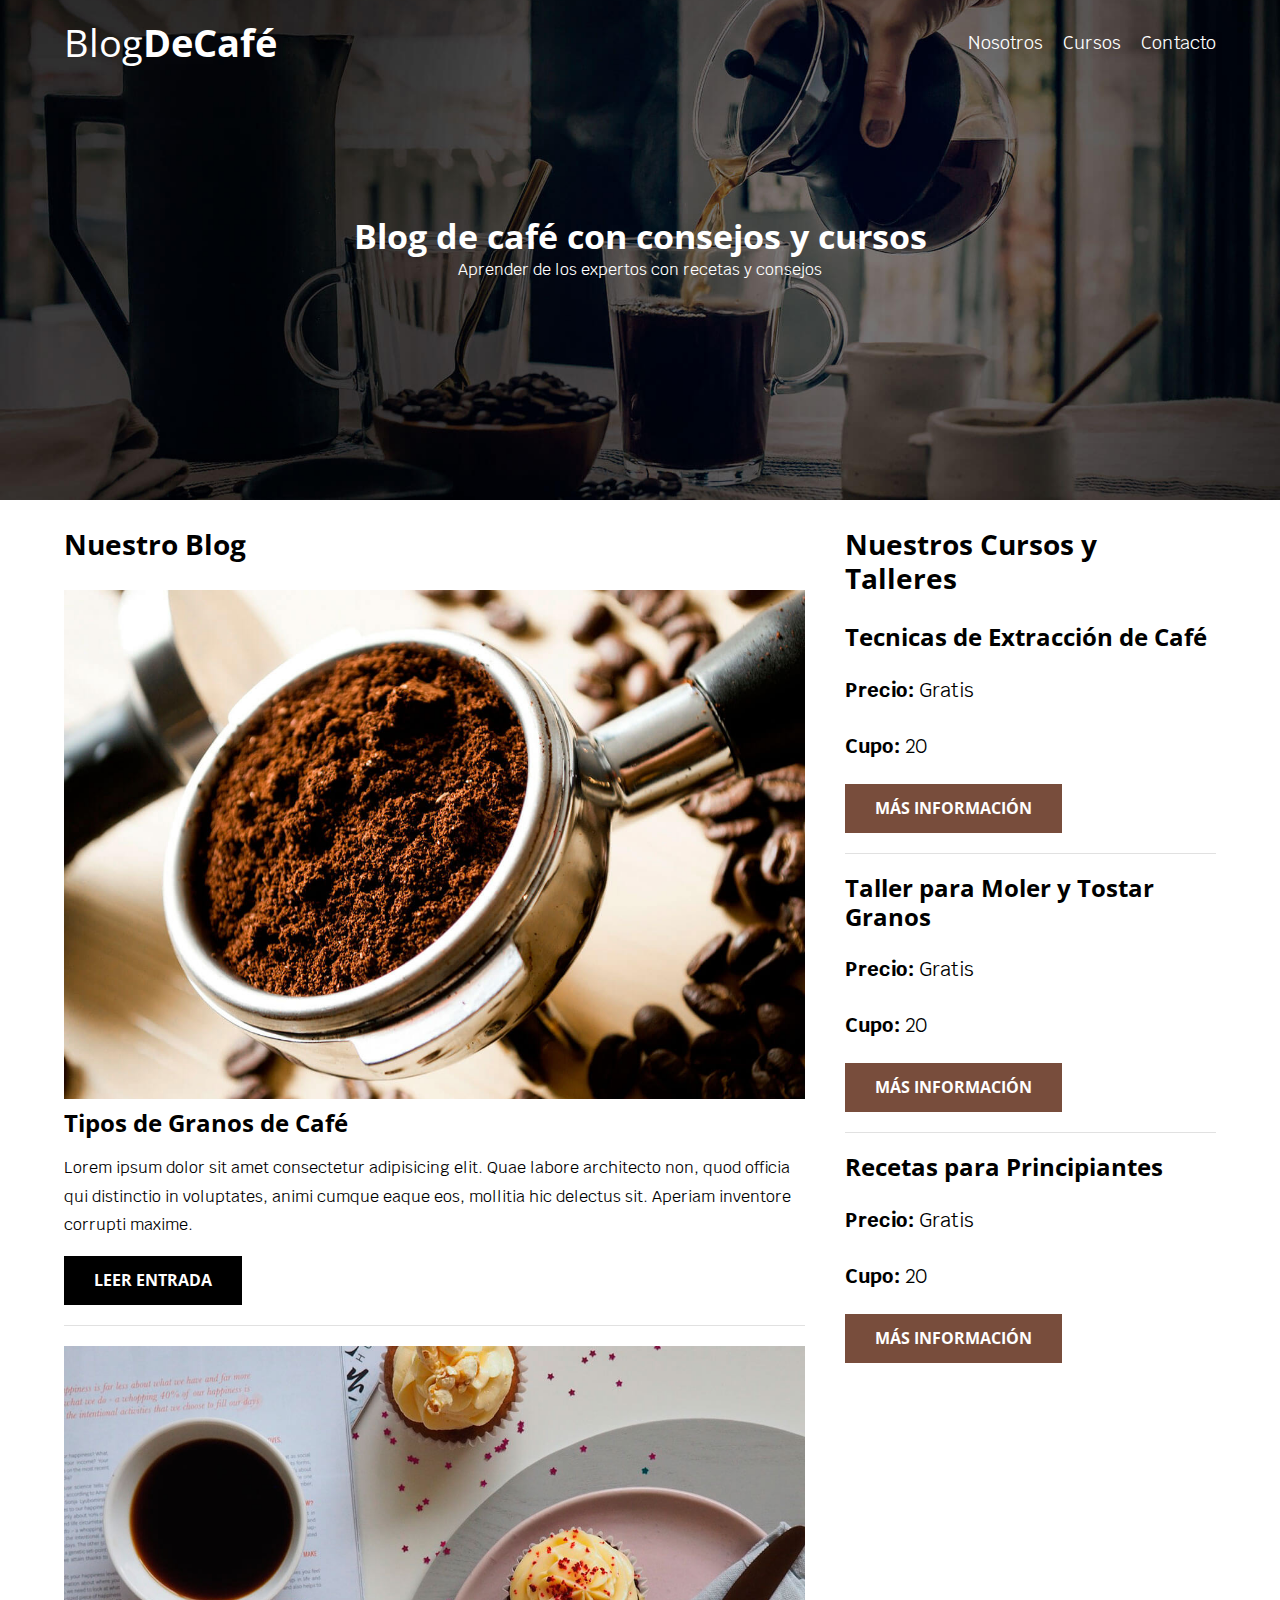
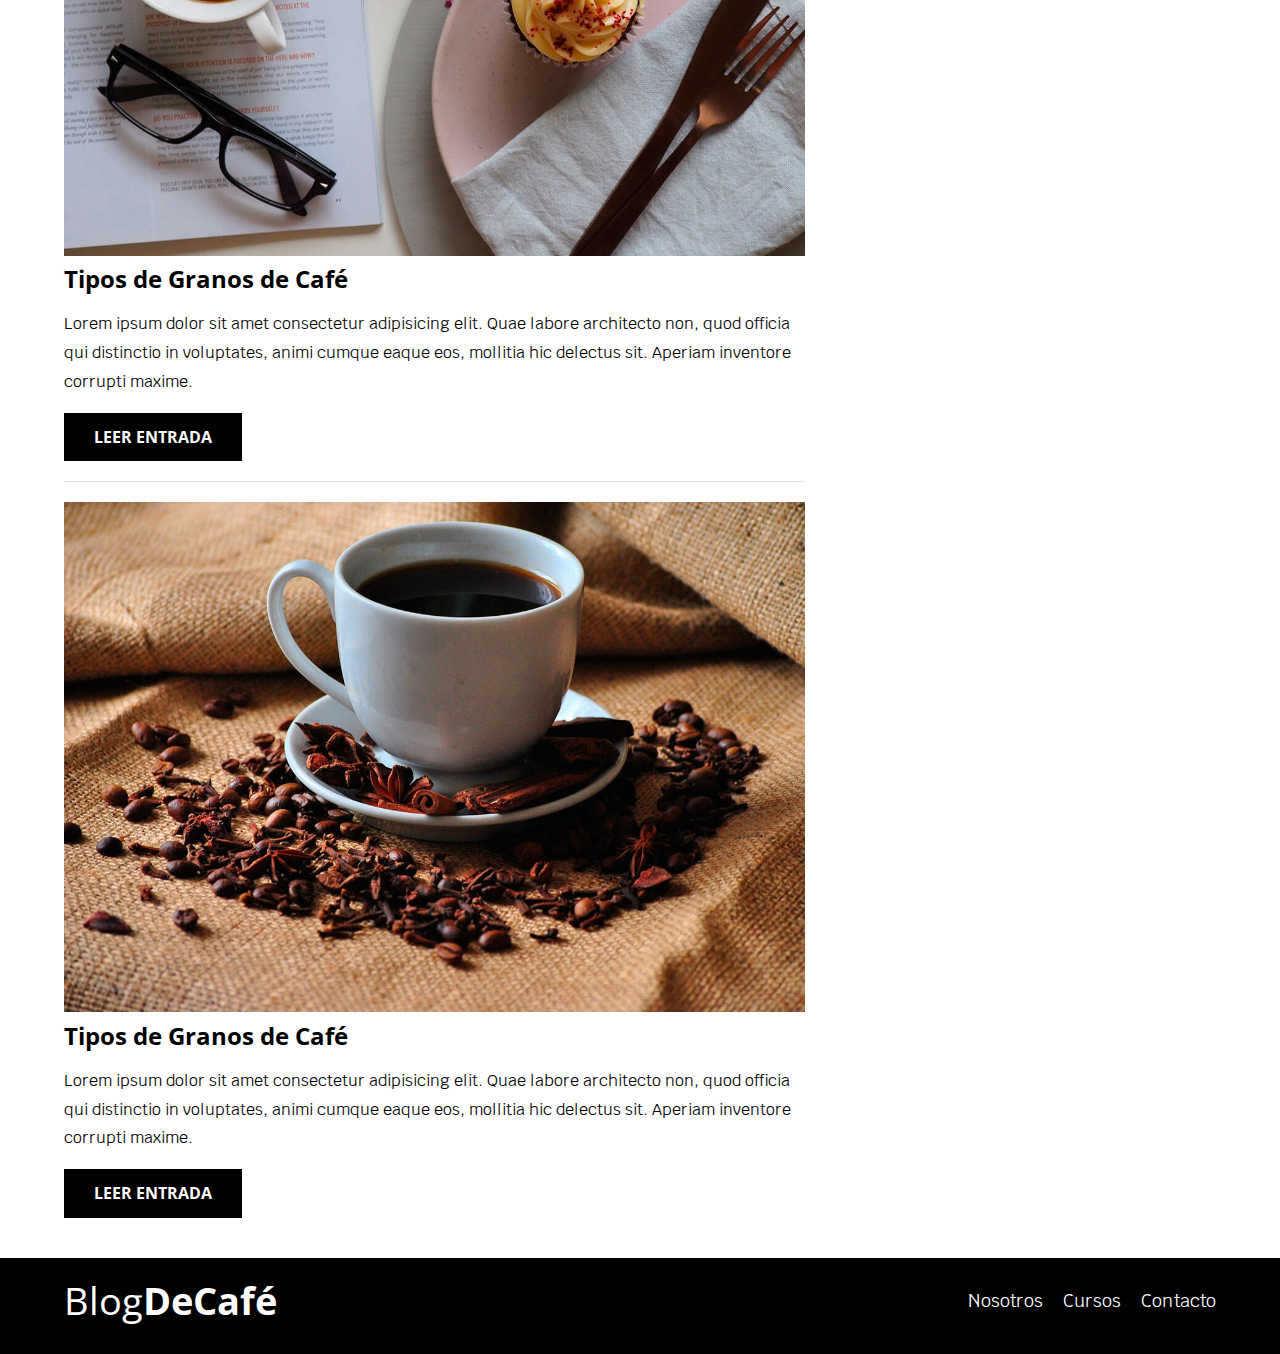
<file: index.html>
<!DOCTYPE html>
<html lang="en">
<head>
    <meta charset="UTF-8">
    <meta http-equiv="X-UA-Compatible" content="IE=edge">
    <meta name="viewport" content="width=device-width, initial-scale=1.0">
    <title>Blog de Café</title>

    <!--Prefetch-->
    <link rel="prefetch" href="nosotros.html" as="document">

    <link rel="preload" href="public/css/normalize.css" as="style">
    <link rel="stylesheet" href="public/css/normalize.css">

    <link rel="preconnect" href="https://fonts.googleapis.com/css2?family=Open+Sans:wght@400;700&display=swap"
    crossorigin="crossorigin" as="font"> 
    <link href="https://fonts.googleapis.com/css2?family=Open+Sans:wght@400;700&display=swap" rel="stylesheet">

    <link rel="preload" href="https://fonts.googleapis.com/css2?family=Krub:wght@400;700&display=swap"
    crossorigin="crossorigin" as="font"> 
    <link href="https://fonts.googleapis.com/css2?family=Krub:wght@400;700&display=swap" rel="stylesheet"> 

    <link rel="preload" href="public/css/estilos.css" as="style">
    <link rel="stylesheet" href="public/css/estilos.css">

    <!-- Global site tag (gtag.js) - Google Analytics -->
<script async src="https://www.googletagmanager.com/gtag/js?id=UA-188157507-4"></script>
<script>
  window.dataLayer = window.dataLayer || [];
  function gtag(){dataLayer.push(arguments);}
  gtag('js', new Date());

  gtag('config', 'UA-188157507-4');
</script>


</head>
<body>
    
    <header class="header">

        <div class="contenedor">
            <div class="barra">
                <a class="logo" href="index.html">
                    <h1 class="logo__nombre no-margin centrar-texto">Blog<spam class="logo__bold">DeCafé</spam></h1>
                </a>
            
                <nav class="navegacion">
                    <a href="nosotros.html" class="navegacion__enlace">Nosotros</a>
                    <a href="cursos.html" class="navegacion__enlace">Cursos</a>
                    <a href="contacto.html" class="navegacion__enlace">Contacto</a>
                </nav>
            </div>
        </div>

        <div class="header__texto contenedor">
            <h2 class="no-margin">Blog de café con consejos y cursos</h2>
            <p class="no-margin">Aprender de los expertos con recetas y consejos</p>
        </div>

    </header>

    <div class="contenedor contenedor-principal">
        <main class="blog">
            <h3>Nuestro Blog</h3>

            <article class="entrada">
                <div class="entrada__imagen">
                    <img loading="lazy" src="public/img/blog1.jpg" alt="Imagen blog" >
                </div>

                <div class="entrada__contenido">
                    <h4 class="no-margin">Tipos de Granos de Café </h4>
                    <p>
                        Lorem ipsum dolor sit amet consectetur adipisicing elit. 
                        Quae labore architecto non, quod officia qui distinctio 
                        in voluptates, animi cumque eaque eos, mollitia hic delectus 
                        sit. Aperiam inventore corrupti maxime.
                    </p>
                    <a class="boton boton--primario" href="entrada.html">Leer entrada</a>
                </div>

            </article> <!--Termina article-->

            <article class="entrada">
                <div class="entrada__imagen">
                    <img loading="lazy" src="public/img/blog2.jpg" alt="Imagen blog">
                </div>

                <div class="entrada__contenido">
                    <h4 class="no-margin">Tipos de Granos de Café </h4>
                    <p>
                        Lorem ipsum dolor sit amet consectetur adipisicing elit. 
                        Quae labore architecto non, quod officia qui distinctio 
                        in voluptates, animi cumque eaque eos, mollitia hic delectus 
                        sit. Aperiam inventore corrupti maxime.
                    </p>
                    <a class="boton boton--primario" href="entrada.html">Leer entrada</a>
                </div>

            </article> <!--Termina article-->            

            <article class="entrada">
                <div class="entrada__imagen">
                    <img loading="lazy" src="public/img/blog3.jpg" alt="Imagen blog">
                </div>

                <div class="entrada__contenido">
                    <h4 class="no-margin">Tipos de Granos de Café </h4>
                    <p>
                        Lorem ipsum dolor sit amet consectetur adipisicing elit. 
                        Quae labore architecto non, quod officia qui distinctio 
                        in voluptates, animi cumque eaque eos, mollitia hic delectus 
                        sit. Aperiam inventore corrupti maxime.
                    </p>
                    <a class="boton boton--primario" href="entrada.html">Leer entrada</a>
                </div>

            </article> <!--Termina article-->            

        </main>

        <aside class="sidebar">
            <h3>Nuestros Cursos y Talleres</h3>

            <ul class="cursos no-padding">
                <li class="widget-curso">
                    <h4 class="no-margin">Tecnicas de Extracción de Café</h4>
                    <p class="widget-curso__label">Precio:
                        <span class="widget-curso__info">Gratis</span>
                    </p>
                    <p class="widget-curso__label">Cupo:
                        <span class="widget-curso__info">20</span>
                    </p>
                    <a class="boton boton--secundario" href="cursos.html">Más información</a>
                </li>

                <li class="widget-curso">
                    <h4 class="no-margin">Taller para Moler y Tostar Granos</h4>
                    <p class="widget-curso__label">Precio:
                        <span class="widget-curso__info">Gratis</span>
                    </p>
                    <p class="widget-curso__label">Cupo:
                        <span class="widget-curso__info">20</span>
                    </p>
                    <a class="boton boton--secundario" href="cursos.html">Más información</a>
                </li>

                <li class="widget-curso">
                    <h4 class="no-margin">Recetas para Principiantes</h4>
                    <p class="widget-curso__label">Precio:
                        <span class="widget-curso__info">Gratis</span>
                    </p>
                    <p class="widget-curso__label">Cupo:
                        <span class="widget-curso__info">20</span>
                    </p>
                    <a class="boton boton--secundario" href="cursos.html">Más información</a>
                </li>

            </ul>            

        </aside>

    </div>

    <footer class="footer">
        <div class="contenedor">
            <div class="barra">
                <a class="logo" href="index.html">
                    <h1 class="logo__nombre no-margin centrar-texto">Blog<spam class="logo__bold">DeCafé</spam></h1>
                </a>
            
                <nav class="navegacion">
                    <a href="nosotros.html" class="navegacion__enlace">Nosotros</a>
                    <a href="cursos.html" class="navegacion__enlace">Cursos</a>
                    <a href="contacto.html" class="navegacion__enlace">Contacto</a>
                </nav>
            </div>
        </div>


    </footer>

</body>
</html>
</file>
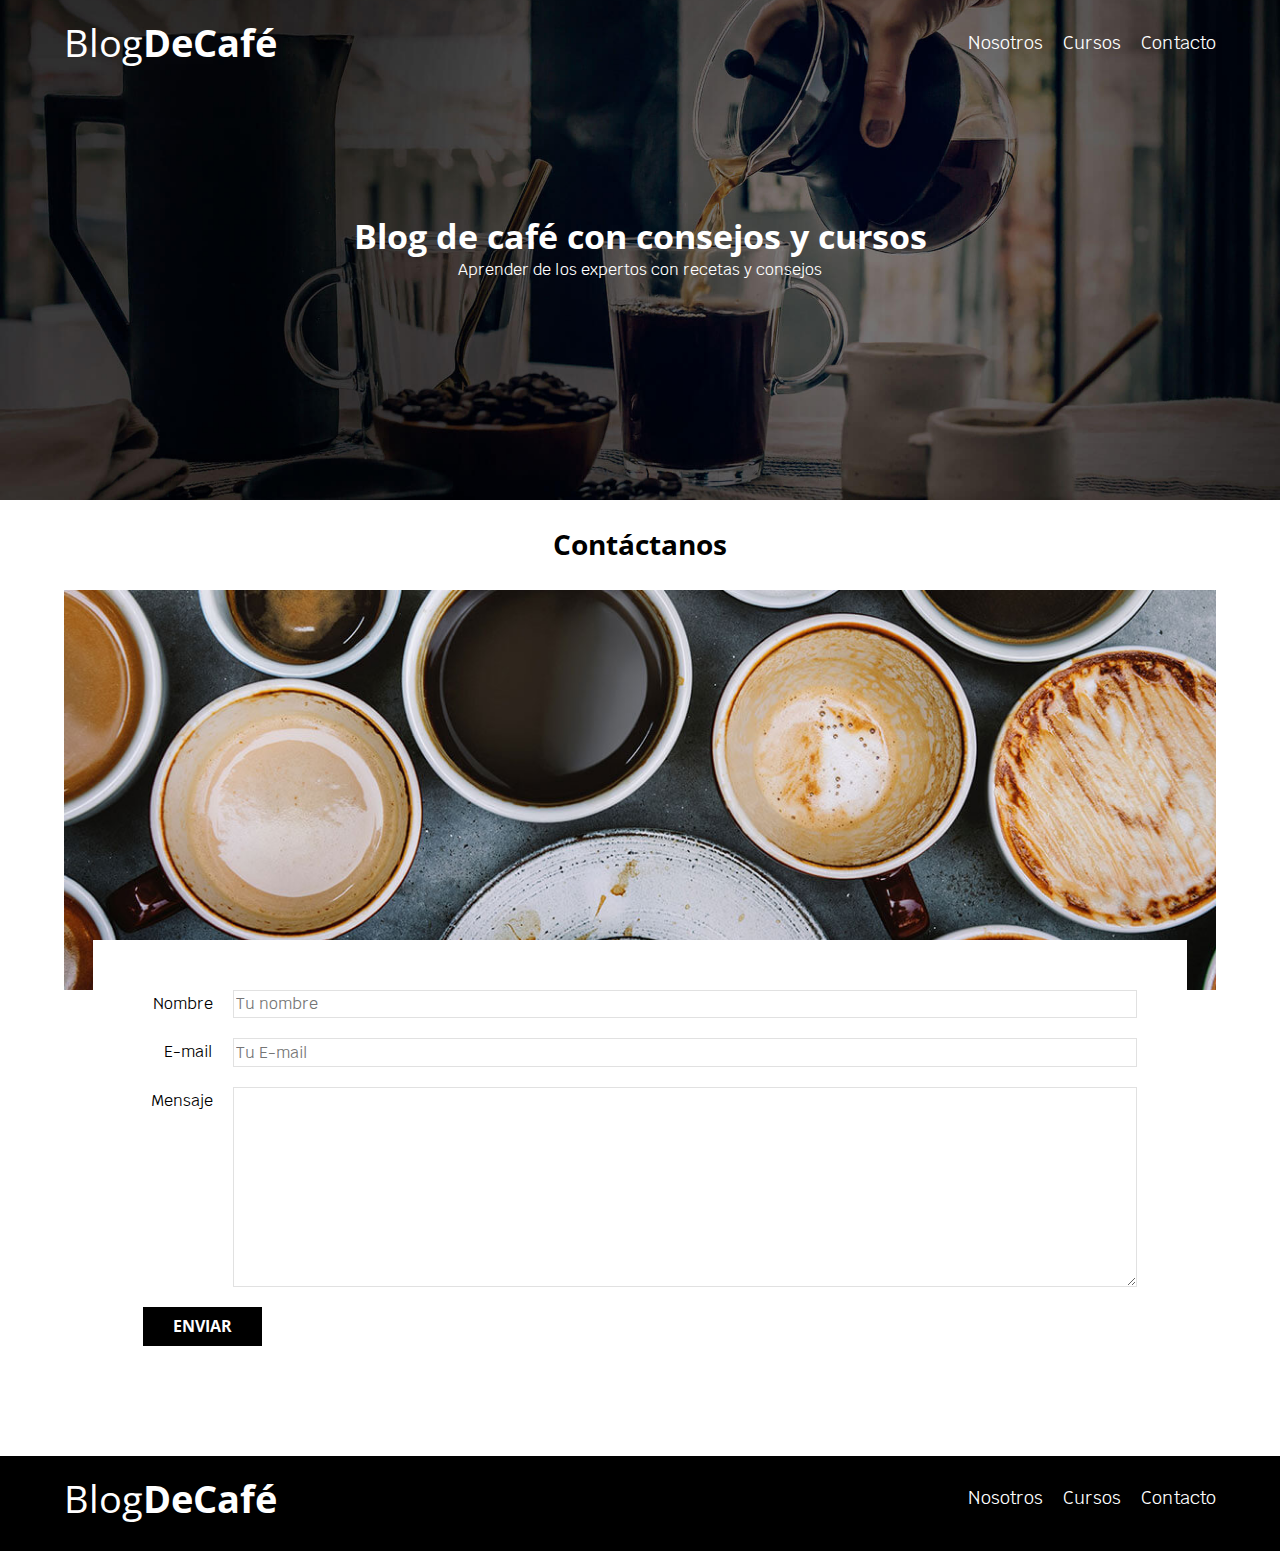
<file: contacto.html>
<!DOCTYPE html>
<html lang="en">
<head>
    <meta charset="UTF-8">
    <meta http-equiv="X-UA-Compatible" content="IE=edge">
    <meta name="viewport" content="width=device-width, initial-scale=1.0">
    <title>Blog de Café - Cursos</title>
    <link rel="preload" href="public/css/normalize.css" as="style">
    <link rel="stylesheet" href="public/css/normalize.css">

    <link rel="preconnect" href="https://fonts.googleapis.com/css2?family=Open+Sans:wght@400;700&display=swap"
    crossorigin="crossorigin" as="font"> 
    <link href="https://fonts.googleapis.com/css2?family=Open+Sans:wght@400;700&display=swap" rel="stylesheet">

    <link rel="preload" href="https://fonts.googleapis.com/css2?family=Krub:wght@400;700&display=swap"
    crossorigin="crossorigin" as="font"> 
    <link href="https://fonts.googleapis.com/css2?family=Krub:wght@400;700&display=swap" rel="stylesheet"> 

    <link rel="preload" href="public/css/estilos.css" as="style">
    <link rel="stylesheet" href="public/css/estilos.css">

    <!-- Global site tag (gtag.js) - Google Analytics -->
<script async src="https://www.googletagmanager.com/gtag/js?id=UA-188157507-4"></script>
<script>
  window.dataLayer = window.dataLayer || [];
  function gtag(){dataLayer.push(arguments);}
  gtag('js', new Date());

  gtag('config', 'UA-188157507-4');
</script>


</head>
<body>
    
    <header class="header">

        <div class="contenedor">
            <div class="barra">
                <a class="logo" href="index.html">
                    <h1 class="logo__nombre no-margin centrar-texto">Blog<spam class="logo__bold">DeCafé</spam></h1>
                </a>
            
                <nav class="navegacion">
                    <a href="nosotros.html" class="navegacion__enlace">Nosotros</a>
                    <a href="cursos.html" class="navegacion__enlace">Cursos</a>
                    <a href="contacto.html" class="navegacion__enlace">Contacto</a>
                </nav>
            </div>
        </div>

        <div class="header__texto contenedor">
            <h2 class="no-margin">Blog de café con consejos y cursos</h2>
            <p class="no-margin">Aprender de los expertos con recetas y consejos</p>
        </div>

    </header>

    <main class="contenedor">
        <h3 class="centrar-texto">Contáctanos</h3>
        <div class="contacto-background"></div>

            <form action="mailto:erickcarranzameza@gmail.com" method="POST" enctype="text/plain" class="formulario">

                    <div class="campo">
                        <label for="nombre" class="campo__label">Nombre</label>
                        <input type="text" name="nombre" id="nombre" class="campo__text" placeholder="Tu nombre" required>
                    </div>

                    <div class="campo">
                        <label for="email" class="campo__label">E-mail</label>
                        <input type="email" name="email" id="email" class="campo__text" placeholder="Tu E-mail" required>
                    </div>

                    <div class="campo">
                        <label for="mensaje" class="campo__label">Mensaje</label>
                        <textarea name="mensaje" id="mensaje" class="campo__text campo__text--textarea" required ></textarea>
                    </div>

                    <div class="campo">
                        <input type="submit" value="Enviar" class="boton boton--primario">
                    </div>

            </form>
    </main>

    <footer class="footer">
        <div class="contenedor">
            <div class="barra">
                <a class="logo" href="index.html">
                    <h1 class="logo__nombre no-margin centrar-texto">Blog<spam class="logo__bold">DeCafé</spam></h1>
                </a>
            
                <nav class="navegacion">
                    <a href="nosotros.html" class="navegacion__enlace">Nosotros</a>
                    <a href="cursos.html" class="navegacion__enlace">Cursos</a>
                    <a href="contacto.html" class="navegacion__enlace">Contacto</a>
                </nav>
            </div>
        </div>


    </footer>

</body>
</html>
</file>
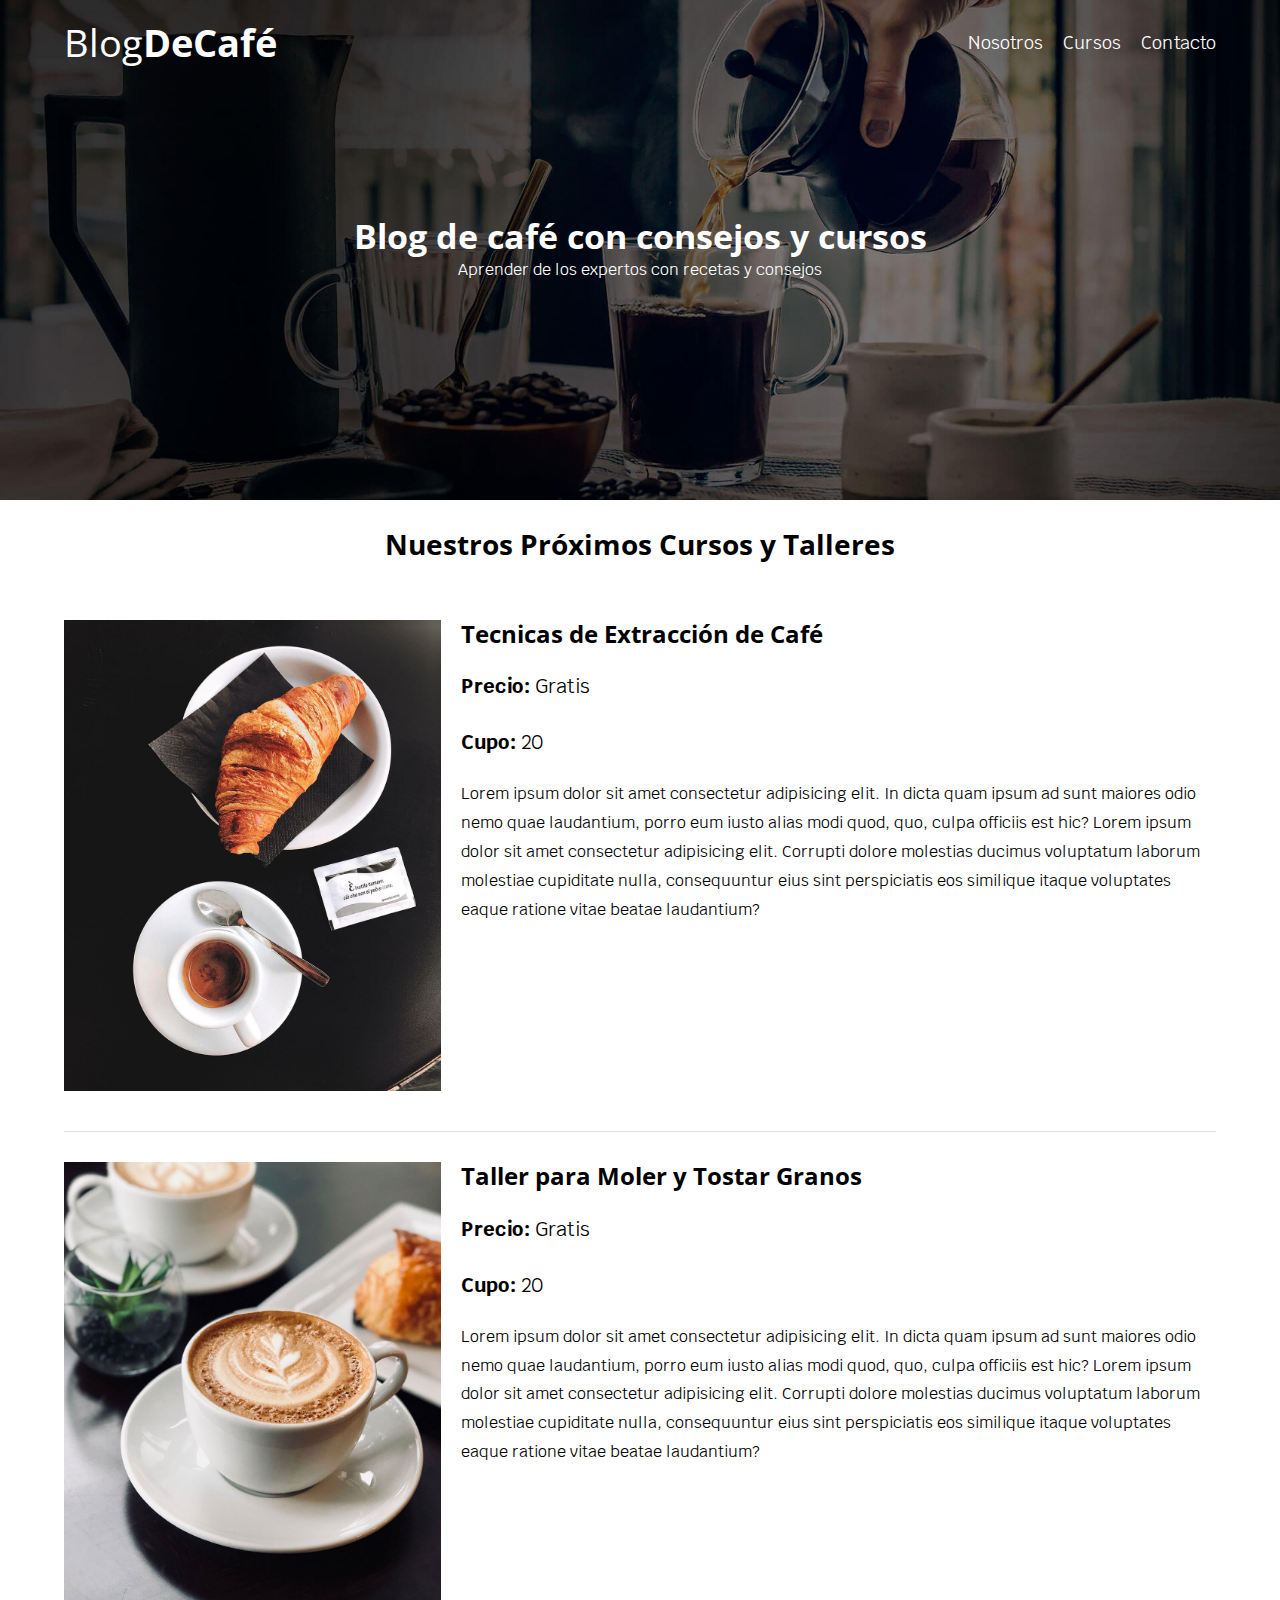
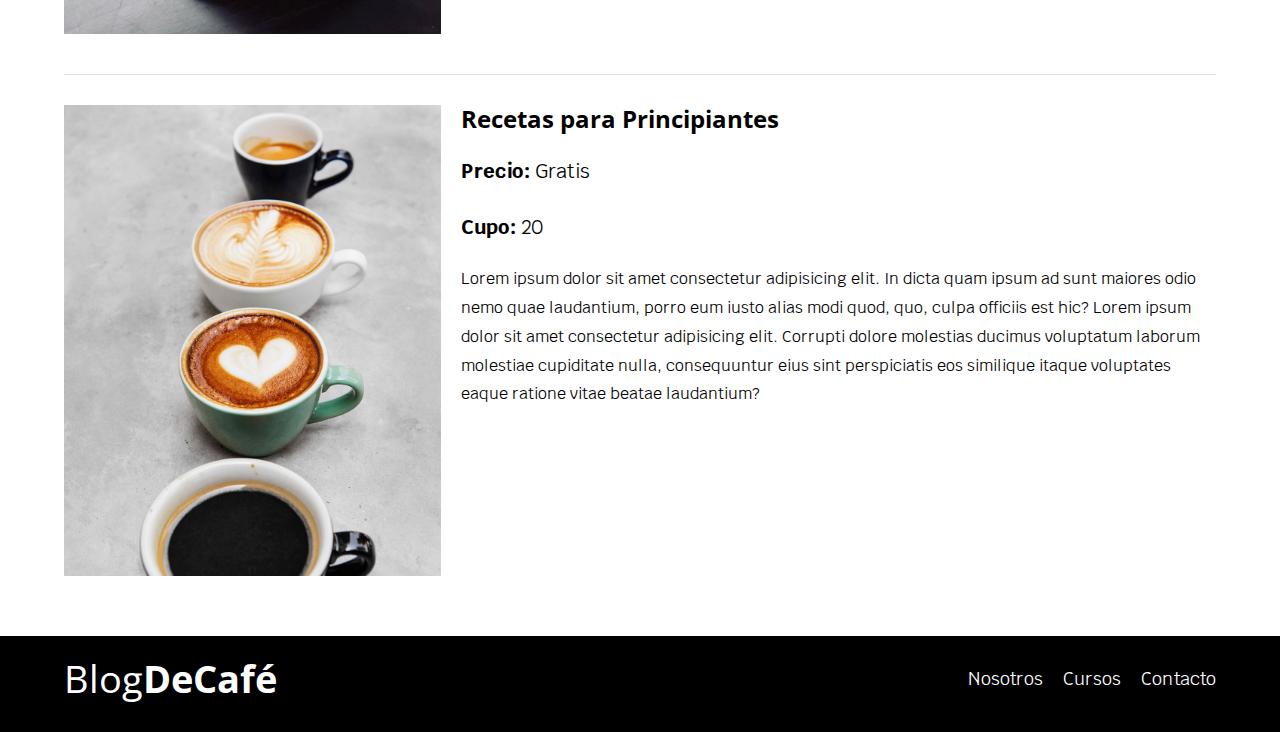
<file: cursos.html>
<!DOCTYPE html>
<html lang="en">
<head>
    <meta charset="UTF-8">
    <meta http-equiv="X-UA-Compatible" content="IE=edge">
    <meta name="viewport" content="width=device-width, initial-scale=1.0">
    <title>Blog de Café - Cursos</title>
    <link rel="preload" href="public/css/normalize.css" as="style">
    <link rel="stylesheet" href="public/css/normalize.css">

    <link rel="preconnect" href="https://fonts.googleapis.com/css2?family=Open+Sans:wght@400;700&display=swap"
    crossorigin="crossorigin" as="font"> 
    <link href="https://fonts.googleapis.com/css2?family=Open+Sans:wght@400;700&display=swap" rel="stylesheet">

    <link rel="preload" href="https://fonts.googleapis.com/css2?family=Krub:wght@400;700&display=swap"
    crossorigin="crossorigin" as="font"> 
    <link href="https://fonts.googleapis.com/css2?family=Krub:wght@400;700&display=swap" rel="stylesheet"> 

    <link rel="preload" href="public/css/estilos.css" as="style">
    <link rel="stylesheet" href="public/css/estilos.css">

    <!-- Global site tag (gtag.js) - Google Analytics -->
<script async src="https://www.googletagmanager.com/gtag/js?id=UA-188157507-4"></script>
<script>
  window.dataLayer = window.dataLayer || [];
  function gtag(){dataLayer.push(arguments);}
  gtag('js', new Date());

  gtag('config', 'UA-188157507-4');
</script>


</head>
<body>
    
    <header class="header">

        <div class="contenedor">
            <div class="barra">
                <a class="logo" href="index.html">
                    <h1 class="logo__nombre no-margin centrar-texto">Blog<spam class="logo__bold">DeCafé</spam></h1>
                </a>
            
                <nav class="navegacion">
                    <a href="nosotros.html" class="navegacion__enlace">Nosotros</a>
                    <a href="cursos.html" class="navegacion__enlace">Cursos</a>
                    <a href="contacto.html" class="navegacion__enlace">Contacto</a>
                </nav>
            </div>
        </div>

        <div class="header__texto contenedor">
            <h2 class="no-margin">Blog de café con consejos y cursos</h2>
            <p class="no-margin">Aprender de los expertos con recetas y consejos</p>
        </div>

    </header>

    <main class="contenedor">

        <h3 class="centrar-texto">Nuestros Próximos Cursos y  Talleres</h3>
   
        <div class="curso">
                <div class="curso__imagen">
                    <img loading="lazy" src="public/img/curso1.jpg" alt="Imagen curso">
                </div>

                <div class="curso__informacion">        
                    <h4 class="no-margin">Tecnicas de Extracción de Café</h4>
                    <p class="curso__label">Precio:
                        <span class="curso__info">Gratis</span>
                    </p>
                    <p class="curso__label">Cupo:
                        <span class="curso__info">20</span>
                    </p>
                    <p class="curso__descripcion">
                        Lorem ipsum dolor sit amet consectetur adipisicing elit. In dicta quam ipsum ad sunt maiores odio nemo quae laudantium, porro eum iusto alias modi quod, quo, culpa officiis est hic?
                        Lorem ipsum dolor sit amet consectetur adipisicing elit. Corrupti dolore molestias ducimus voluptatum laborum molestiae cupiditate nulla, consequuntur eius sint perspiciatis eos similique itaque voluptates eaque ratione vitae beatae laudantium?
                    </p>
                </div> <!--Curso informacion-->
        </div> <!--Curso-->

        <div class="curso">
            <div class="curso__imagen">
                <img loading="lazy" src="public/img/curso2.jpg" alt="Imagen curso">
            </div>

            <div class="curso__informacion">        
                <h4 class="no-margin">Taller para Moler y Tostar Granos</h4>
                <p class="curso__label">Precio:
                    <span class="curso__info">Gratis</span>
                </p>
                <p class="curso__label">Cupo:
                    <span class="curso__info">20</span>
                </p>
                <p class="curso__descripcion">
                    Lorem ipsum dolor sit amet consectetur adipisicing elit. In dicta quam ipsum ad sunt maiores odio nemo quae laudantium, porro eum iusto alias modi quod, quo, culpa officiis est hic?
                    Lorem ipsum dolor sit amet consectetur adipisicing elit. Corrupti dolore molestias ducimus voluptatum laborum molestiae cupiditate nulla, consequuntur eius sint perspiciatis eos similique itaque voluptates eaque ratione vitae beatae laudantium?
                </p>
            </div> <!--Curso informacion-->
        </div> <!--Curso-->

        <div class="curso">
            <div class="curso__imagen">
                <img loading="lazy" src="public/img/curso3.jpg" alt="Imagen curso">
            </div>

            <div class="curso__informacion">        
                <h4 class="no-margin">Recetas para Principiantes</h4>
                <p class="curso__label">Precio:
                    <span class="curso__info">Gratis</span>
                </p>
                <p class="curso__label">Cupo:
                    <span class="curso__info">20</span>
                </p>
                <p class="curso__descripcion">
                    Lorem ipsum dolor sit amet consectetur adipisicing elit. In dicta quam ipsum ad sunt maiores odio nemo quae laudantium, porro eum iusto alias modi quod, quo, culpa officiis est hic?
                    Lorem ipsum dolor sit amet consectetur adipisicing elit. Corrupti dolore molestias ducimus voluptatum laborum molestiae cupiditate nulla, consequuntur eius sint perspiciatis eos similique itaque voluptates eaque ratione vitae beatae laudantium?
                </p>
            </div> <!--Curso informacion-->
        </div> <!--Curso-->
        
    </main>

    <footer class="footer">
        <div class="contenedor">
            <div class="barra">
                <a class="logo" href="index.html">
                    <h1 class="logo__nombre no-margin centrar-texto">Blog<spam class="logo__bold">DeCafé</spam></h1>
                </a>
            
                <nav class="navegacion">
                    <a href="nosotros.html" class="navegacion__enlace">Nosotros</a>
                    <a href="cursos.html" class="navegacion__enlace">Cursos</a>
                    <a href="contacto.html" class="navegacion__enlace">Contacto</a>
                </nav>
            </div>
        </div>


    </footer>

</body>
</html>
</file>
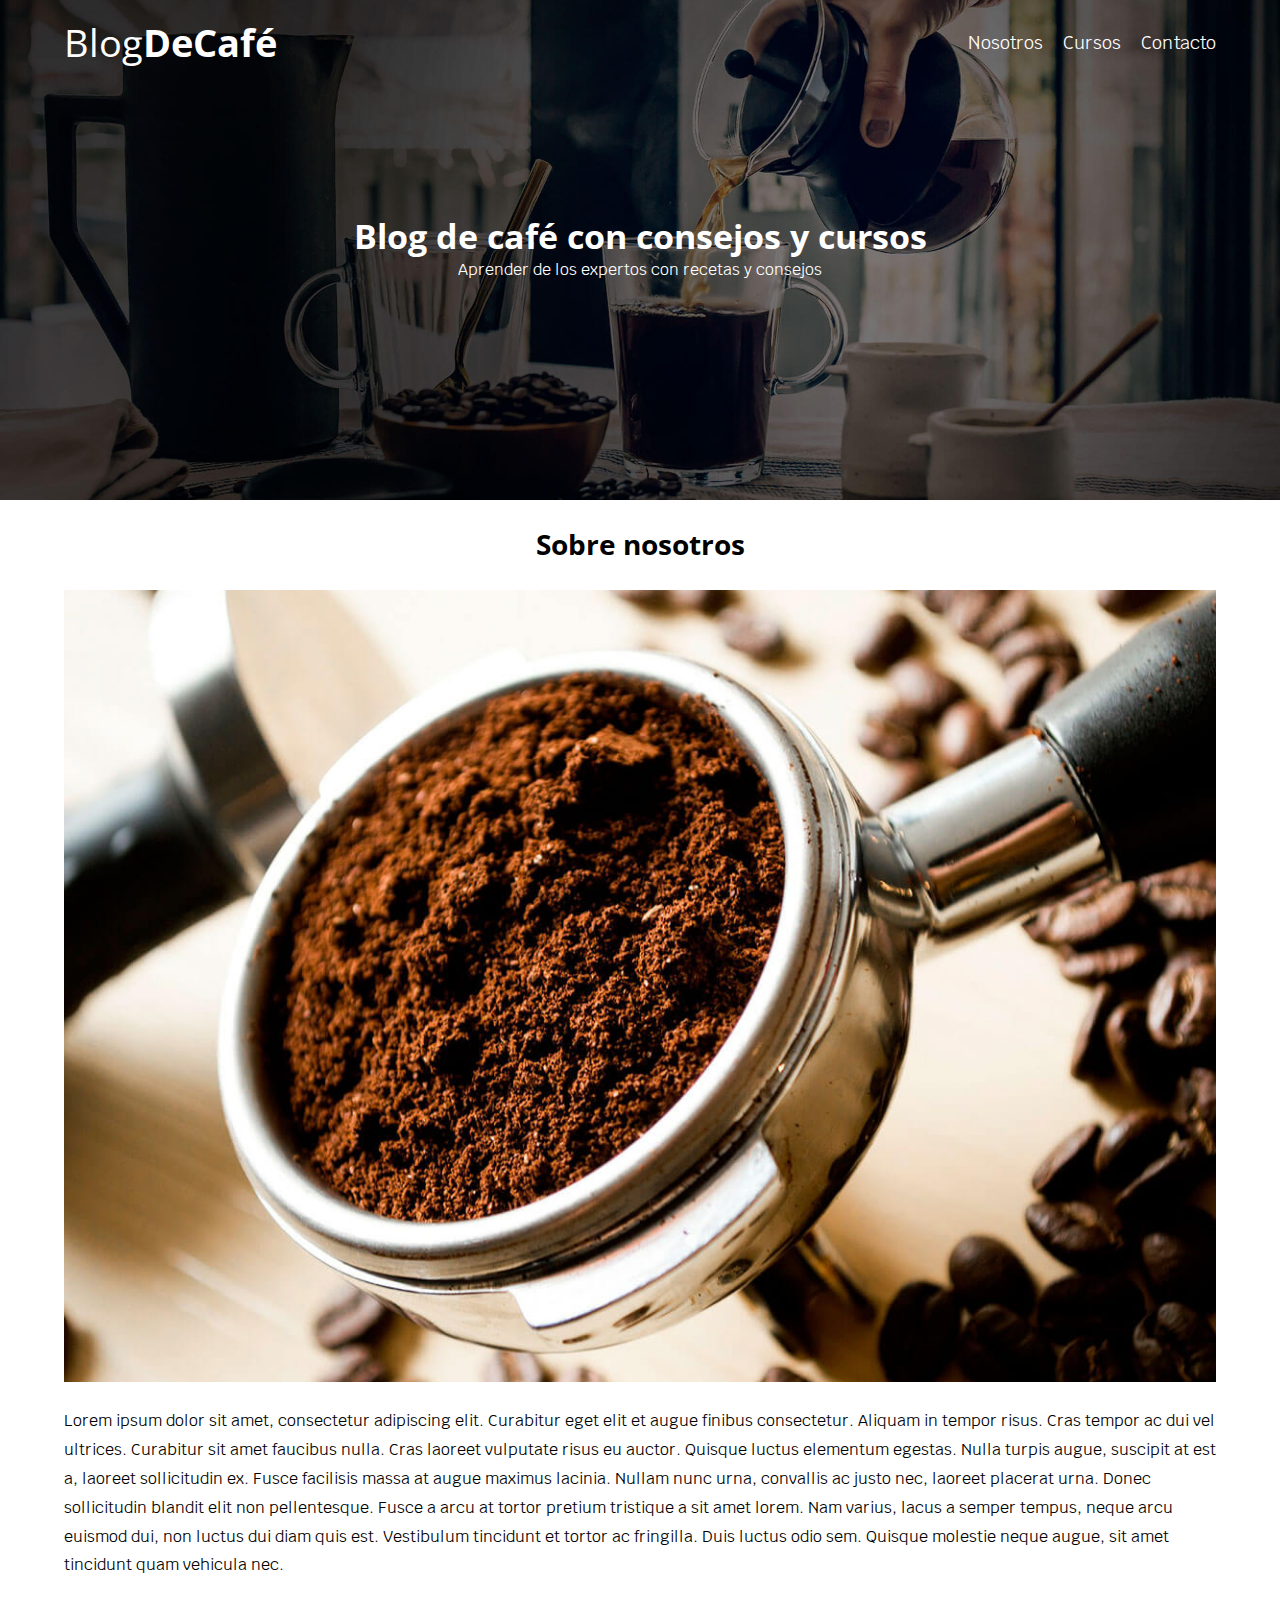
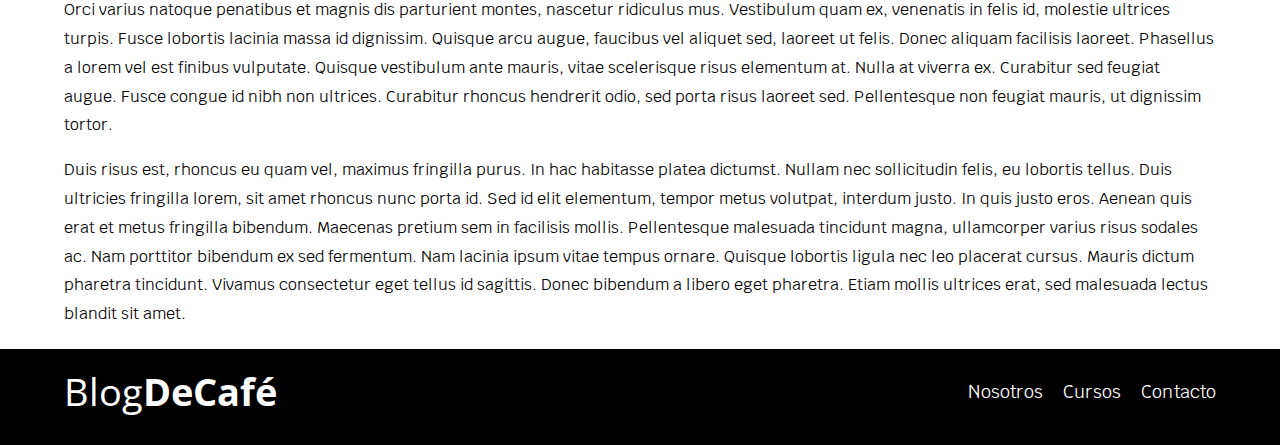
<file: entrada.html>
<!DOCTYPE html>
<html lang="en">
<head>
    <meta charset="UTF-8">
    <meta http-equiv="X-UA-Compatible" content="IE=edge">
    <meta name="viewport" content="width=device-width, initial-scale=1.0">
    <title>Blog de Café - Nosotros</title>
    <link rel="preload" href="public/css/normalize.css" as="style">
    <link rel="stylesheet" href="public/css/normalize.css">

    <link rel="preconnect" href="https://fonts.googleapis.com/css2?family=Open+Sans:wght@400;700&display=swap"
    crossorigin="crossorigin" as="font"> 
    <link href="https://fonts.googleapis.com/css2?family=Open+Sans:wght@400;700&display=swap" rel="stylesheet">

    <link rel="preload" href="https://fonts.googleapis.com/css2?family=Krub:wght@400;700&display=swap"
    crossorigin="crossorigin" as="font"> 
    <link href="https://fonts.googleapis.com/css2?family=Krub:wght@400;700&display=swap" rel="stylesheet"> 

    <link rel="preload" href="public/css/estilos.css" as="style">
    <link rel="stylesheet" href="public/css/estilos.css">

    <!-- Global site tag (gtag.js) - Google Analytics -->
<script async src="https://www.googletagmanager.com/gtag/js?id=UA-188157507-4"></script>
<script>
  window.dataLayer = window.dataLayer || [];
  function gtag(){dataLayer.push(arguments);}
  gtag('js', new Date());

  gtag('config', 'UA-188157507-4');
</script>


</head>
<body>
    
    <header class="header">

        <div class="contenedor">
            <div class="barra">
                <a class="logo" href="index.html">
                    <h1 class="logo__nombre no-margin centrar-texto">Blog<spam class="logo__bold">DeCafé</spam></h1>
                </a>
            
                <nav class="navegacion">
                    <a href="nosotros.html" class="navegacion__enlace">Nosotros</a>
                    <a href="cursos.html" class="navegacion__enlace">Cursos</a>
                    <a href="contacto.html" class="navegacion__enlace">Contacto</a>
                </nav>
            </div>
        </div>

        <div class="header__texto contenedor">
            <h2 class="no-margin">Blog de café con consejos y cursos</h2>
            <p class="no-margin">Aprender de los expertos con recetas y consejos</p>
        </div>

    </header>

    <main class="contenedor">
        <h3 class="centrar-texto">Sobre nosotros</h3>

        <img loading="lazy" src="public/img/blog1.jpg" alt="Imagen del blog">
        <p>
            Lorem ipsum dolor sit amet, consectetur adipiscing elit. Curabitur eget elit et augue finibus consectetur. Aliquam in tempor risus. Cras tempor ac dui vel ultrices. Curabitur sit amet faucibus nulla. Cras laoreet vulputate risus eu auctor. Quisque luctus elementum egestas. Nulla turpis augue, suscipit at est a, laoreet sollicitudin ex. Fusce facilisis massa at augue maximus lacinia. Nullam nunc urna, convallis ac justo nec, laoreet placerat urna. Donec sollicitudin blandit elit non pellentesque. Fusce a arcu at tortor pretium tristique a sit amet lorem. Nam varius, lacus a semper tempus, neque arcu euismod dui, non luctus dui diam quis est. Vestibulum tincidunt et tortor ac fringilla. Duis luctus odio sem. Quisque molestie neque augue, sit amet tincidunt quam vehicula nec.
        </p>
        <p>
            Orci varius natoque penatibus et magnis dis parturient montes, nascetur ridiculus mus. Vestibulum quam ex, venenatis in felis id, molestie ultrices turpis. Fusce lobortis lacinia massa id dignissim. Quisque arcu augue, faucibus vel aliquet sed, laoreet ut felis. Donec aliquam facilisis laoreet. Phasellus a lorem vel est finibus vulputate. Quisque vestibulum ante mauris, vitae scelerisque risus elementum at. Nulla at viverra ex. Curabitur sed feugiat augue. Fusce congue id nibh non ultrices. Curabitur rhoncus hendrerit odio, sed porta risus laoreet sed. Pellentesque non feugiat mauris, ut dignissim tortor.
        </p>
        <p>
            Duis risus est, rhoncus eu quam vel, maximus fringilla purus. In hac habitasse platea dictumst. Nullam nec sollicitudin felis, eu lobortis tellus. Duis ultricies fringilla lorem, sit amet rhoncus nunc porta id. Sed id elit elementum, tempor metus volutpat, interdum justo. In quis justo eros. Aenean quis erat et metus fringilla bibendum. Maecenas pretium sem in facilisis mollis. Pellentesque malesuada tincidunt magna, ullamcorper varius risus sodales ac. Nam porttitor bibendum ex sed fermentum. Nam lacinia ipsum vitae tempus ornare. Quisque lobortis ligula nec leo placerat cursus. Mauris dictum pharetra tincidunt. Vivamus consectetur eget tellus id sagittis. Donec bibendum a libero eget pharetra. Etiam mollis ultrices erat, sed malesuada lectus blandit sit amet.
        </p>
    </main>

    <footer class="footer">
        <div class="contenedor">
            <div class="barra">
                <a class="logo" href="index.html">
                    <h1 class="logo__nombre no-margin centrar-texto">Blog<spam class="logo__bold">DeCafé</spam></h1>
                </a>
            
                <nav class="navegacion">
                    <a href="nosotros.html" class="navegacion__enlace">Nosotros</a>
                    <a href="cursos.html" class="navegacion__enlace">Cursos</a>
                    <a href="contacto.html" class="navegacion__enlace">Contacto</a>
                </nav>
            </div>
        </div>


    </footer>

</body>
</html>
</file>
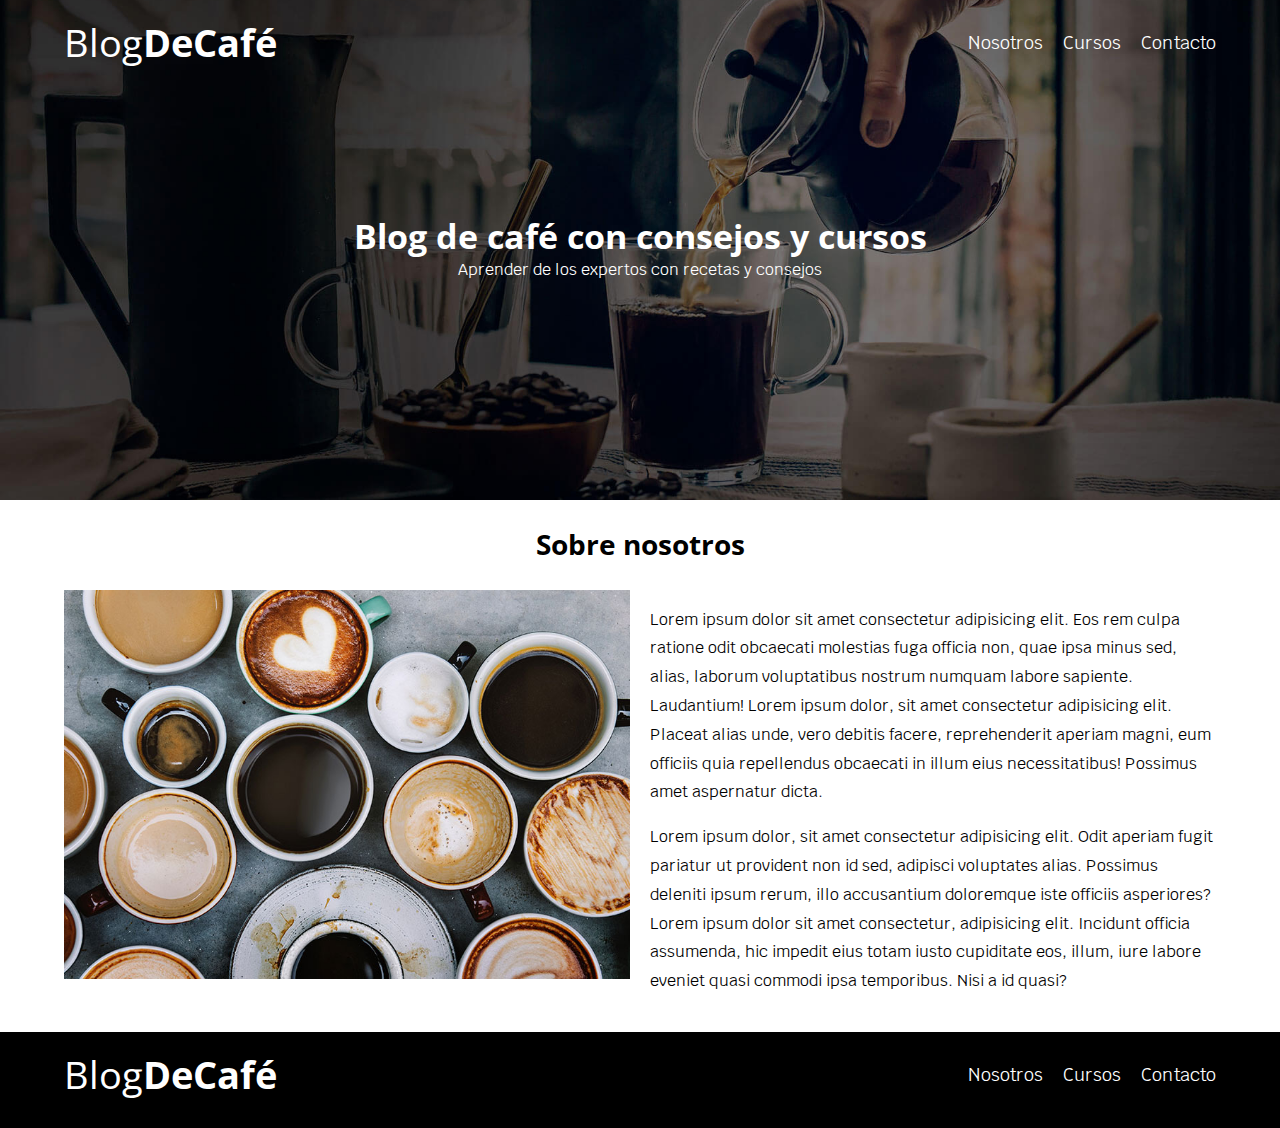
<file: nosotros.html>
<!DOCTYPE html>
<html lang="en">
<head>
    <meta charset="UTF-8">
    <meta http-equiv="X-UA-Compatible" content="IE=edge">
    <meta name="viewport" content="width=device-width, initial-scale=1.0">
    <title>Blog de Café - Nosotros</title>
    <link rel="preload" href="public/css/normalize.css" as="style">
    <link rel="stylesheet" href="public/css/normalize.css">

    <link rel="preconnect" href="https://fonts.googleapis.com/css2?family=Open+Sans:wght@400;700&display=swap"
    crossorigin="crossorigin" as="font"> 
    <link href="https://fonts.googleapis.com/css2?family=Open+Sans:wght@400;700&display=swap" rel="stylesheet">

    <link rel="preload" href="https://fonts.googleapis.com/css2?family=Krub:wght@400;700&display=swap"
    crossorigin="crossorigin" as="font"> 
    <link href="https://fonts.googleapis.com/css2?family=Krub:wght@400;700&display=swap" rel="stylesheet"> 

    <link rel="preload" href="public/css/estilos.css" as="style">
    <link rel="stylesheet" href="public/css/estilos.css">

    <!-- Global site tag (gtag.js) - Google Analytics -->
<script async src="https://www.googletagmanager.com/gtag/js?id=UA-188157507-4"></script>
<script>
  window.dataLayer = window.dataLayer || [];
  function gtag(){dataLayer.push(arguments);}
  gtag('js', new Date());

  gtag('config', 'UA-188157507-4');
</script>

</head>
<body>
    
    <header class="header">

        <div class="contenedor">
            <div class="barra">
                <a class="logo" href="index.html">
                    <h1 class="logo__nombre no-margin centrar-texto">Blog<spam class="logo__bold">DeCafé</spam></h1>
                </a>
            
                <nav class="navegacion">
                    <a href="nosotros.html" class="navegacion__enlace">Nosotros</a>
                    <a href="cursos.html" class="navegacion__enlace">Cursos</a>
                    <a href="contacto.html" class="navegacion__enlace">Contacto</a>
                </nav>
            </div>
        </div>

        <div class="header__texto contenedor">
            <h2 class="no-margin">Blog de café con consejos y cursos</h2>
            <p class="no-margin">Aprender de los expertos con recetas y consejos</p>
        </div>

    </header>

    <main class="contenedor">
        <h3 class="centrar-texto">Sobre nosotros</h3>

        <div class="sobre-nosotros">
            <div class="sobre-nosotros_imagen">
                <img loading="lazy" src="public/img/nosotros.jpg" alt="Imagen nosotros">
            </div>

            <div class="sobre-nosotros__texto">
                <p>
                    Lorem ipsum dolor sit amet consectetur adipisicing elit. Eos rem culpa ratione odit obcaecati molestias fuga officia non, quae ipsa minus sed, alias, laborum voluptatibus nostrum numquam labore sapiente. Laudantium!
                    Lorem ipsum dolor, sit amet consectetur adipisicing elit. Placeat alias unde, vero debitis facere, reprehenderit aperiam magni, eum officiis quia repellendus obcaecati in illum eius necessitatibus! Possimus amet aspernatur dicta.
                </p>

                <p>
                    Lorem ipsum dolor, sit amet consectetur adipisicing elit. Odit aperiam fugit pariatur ut provident non id sed, adipisci voluptates alias. Possimus deleniti ipsum rerum, illo accusantium doloremque iste officiis asperiores?
                    Lorem ipsum dolor sit amet consectetur, adipisicing elit. Incidunt officia assumenda, hic impedit eius totam iusto cupiditate eos, illum, iure labore eveniet quasi commodi ipsa temporibus. Nisi a id quasi?
                </p>
            </div>

        </div>

    </main>

    <footer class="footer">
        <div class="contenedor">
            <div class="barra">
                <a class="logo" href="index.html">
                    <h1 class="logo__nombre no-margin centrar-texto">Blog<spam class="logo__bold">DeCafé</spam></h1>
                </a>
            
                <nav class="navegacion">
                    <a href="nosotros.html" class="navegacion__enlace">Nosotros</a>
                    <a href="cursos.html" class="navegacion__enlace">Cursos</a>
                    <a href="contacto.html" class="navegacion__enlace">Contacto</a>
                </nav>
            </div>
        </div>


    </footer>

</body>
</html>
</file>
<file: public/css/estilos.css>
:root{
    --fuenteTitulos: 'Open Sans', sans-serif;
    --fuenteParrafos: 'Krub', sans-serif;

    --primario: #784D3C;
    --blanco: #FFFFFF;
    --negro: #000000;
    --gris: #e1e1e1;
}

html{
    font-size: 62.5%;
    box-sizing: border-box;
}

*, *:before, *:after{
    box-sizing: inherit;
}

body{
    font-family: var(--fuenteParrafos);
    font-size: 1.6rem;
    line-height: 1.8;
}

/**Globales**/
.contenedor{
    width: min(90%, 120rem);
    margin: 0 auto;
}

a{
    text-decoration: none;
}

h1,h2,h3,h4{
    font-family: var(--fuenteTitulos);
    line-height: 1.2;
}

h1{
    font-size: 3.8rem;
}
h2{
    font-size: 3.4rem;
}
h3{
    font-size: 2.8rem;
}
h4{
    font-size: 2.4rem;
}

img{
    max-width: 100%;
}

/**Utilidades**/
.no-margin{
    margin: 0;
}

.no-padding{
    padding: 0;
}

.centrar-texto{
    text-align: center;
}

/**Header**/
.header{
    background-image: url(../img/banner.jpg);
    height: 50rem;
    background-repeat: no-repeat;
    background-size: cover;
    background-position: center center; /**El primero es left o right e segundo es top o bottom**/
}

.header__texto{
    text-align: center;
    color: var(--blanco);
    margin-top: 5rem;
}

@media(min-width: 768px){
    .header__texto{
        margin-top: 15rem;
    }
}

@media(min-width: 768px){
    .barra{
        display: flex;
        justify-content: space-between;
        align-items: center;
        padding-top: 2rem;
    }
}

.logo{
    color: var(--blanco);
}

.logo__nombre{
    font-weight: 400;
}

.logo__bold{
    font-weight: 700;
}

@media(min-width: 768px){
    .navegacion{
        display: flex;
        gap: 2rem;
    }
}

.navegacion__enlace{
    display: block;
    text-align: center;
    font-size: 1.8rem;
    color: var(--blanco);
}

@media(min-width: 768px){
    .contenedor-principal{
        display: grid;
        grid-template-columns: 2fr 1fr;
        column-gap: 4rem;
    }
}
  
.entrada{
    border-bottom: 1px solid var(--gris);
    margin-bottom: 2rem;
}

.entrada:last-of-type{
    border: none;
    margin: 0;
}

.boton{
    display: block;
    color: var(--blanco);
    font-family: var(--fuenteTitulos);
    text-align: center;
    padding: 1rem 3rem;
    text-transform: uppercase;
    font-weight: 700;
    margin-bottom: 2rem;
    border: none;
}

.boton:hover{
    cursor: pointer;
}

@media(min-width:768px){
    .boton{
        display: inline-block;
    }
}

.boton--primario{
    background-color: var(--negro);   
}
.boton--secundario{
    background-color: var(--primario);
}

.cursos{
    list-style: none;
}

.widget-curso{
    border-bottom: 1px solid var(--gris) ;
    margin-bottom: 2rem;
}
.widget-curso:last-of-type{
    border-bottom: none;
    margin-bottom: 0;
}
.widget-curso__label{
    font-family: var(--fuenteParrafos);
    font-weight: bold;
}
.widget-curso__info{
    font-weight: normal;
}

.widget-curso__label,
.widget-curso__info{
    font-size: 2rem;
}

.footer{
    background-color: var(--negro);
    margin-top: 2rem;
    padding-bottom: 3rem ;
}


/**Sobre nosotros**/
@media (min-width: 768px){
    .sobre-nosotros{
        display: grid;
        grid-template-columns: 1fr 1fr;
        column-gap: 2rem;
    }
}

/**Curso**/
.curso{
    padding: 3rem 0;
    border-bottom: 1px solid var(--gris);
}

@media (min-width: 768px){
    .curso{
        display: grid;
        grid-template-columns: 1fr 2fr;
        column-gap: 2rem;
    }
}
.curso:last-of-type{   
    border: none;
}
.curso__label{
    font-family: var(--fuenteParrafos);
    font-weight: bold;
}
.curso__info{
    font-weight: normal;
}

.curso__label,
.curso__info{
    font-size: 2rem;
}

/**Contacto**/
.contacto-background{
    background-image: url(../img/contacto.jpg);
    height: 40rem;
    background-size: cover;
    background-repeat: no-repeat;
}

.formulario{
    background-color: var(--blanco);
    width: 95%;
    margin: -5rem auto 0 auto;
    padding: 5rem;
}

.campo{
    display: flex;
    margin-bottom: 2rem;
}
.campo__label{
    flex: 0 0 9rem; /**Factor de crecimiento; factor de decremento; width**/
    text-align: right;
    padding-right: 2rem;
}
.campo__text{
    flex: 1;
    border: 1px solid var(--gris);
    width: 100%;
}
.campo__text--textarea{
    height: 20rem;
    width: 100%;
}
</file>
